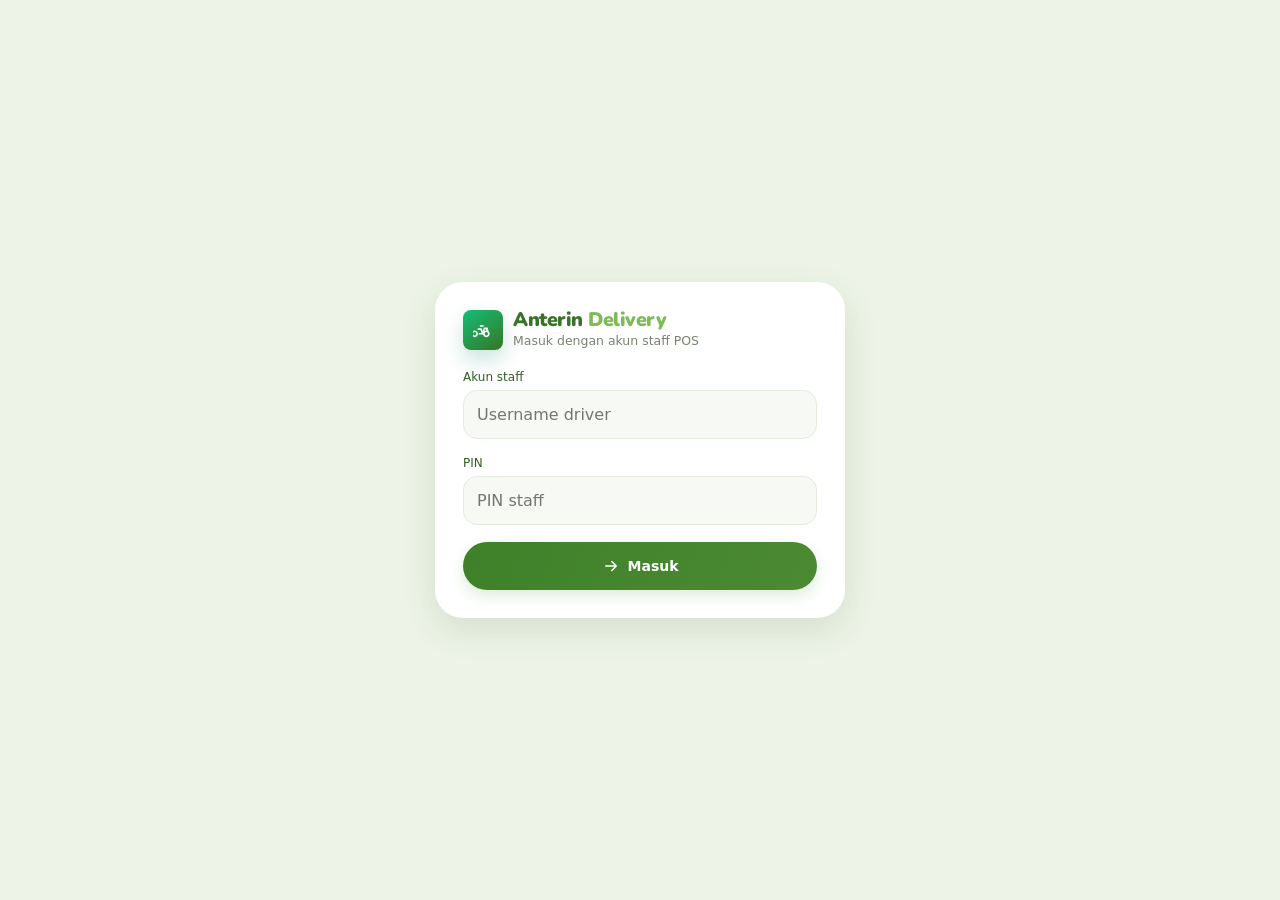
<file: deploy-ready/driver/index.html>
<!DOCTYPE html>
<html lang="id">
<head>
  <meta charset="utf-8" />
  <meta name="viewport" content="width=device-width, initial-scale=1.0, viewport-fit=cover" />
  <meta http-equiv="Cache-Control" content="no-store" />
  <title>Anterin Delivery</title>
  <link rel="stylesheet" href="Driver Order/driver-order.css?v=44-pizzain-sync1-pizzain-20261119" />
  <link rel="stylesheet" href="Driver Order/driver-refresh.css?v=[base64]" />
  <style>#app:empty::before{content:"Memuat Anterin Delivery...";display:grid;min-height:100vh;place-items:center;font:700 15px system-ui;color:#17396d;background:#f4f8fb;}</style>
</head>
<body>
  <div id="app"></div>
  <script src="app.js?v=[base64]"></script>
  <script src="Driver Order/driver-notifications.js?v=1-cancel-notify1-native-settings1-driver-sync2-image-alert3-ready-notes1-no-incoming-toast1-pizzain-sync1-pizzain-20261119"></script>
  <script src="Driver Order/driver-order.js?v=[base64]"></script>
</body>
</html>
</file>
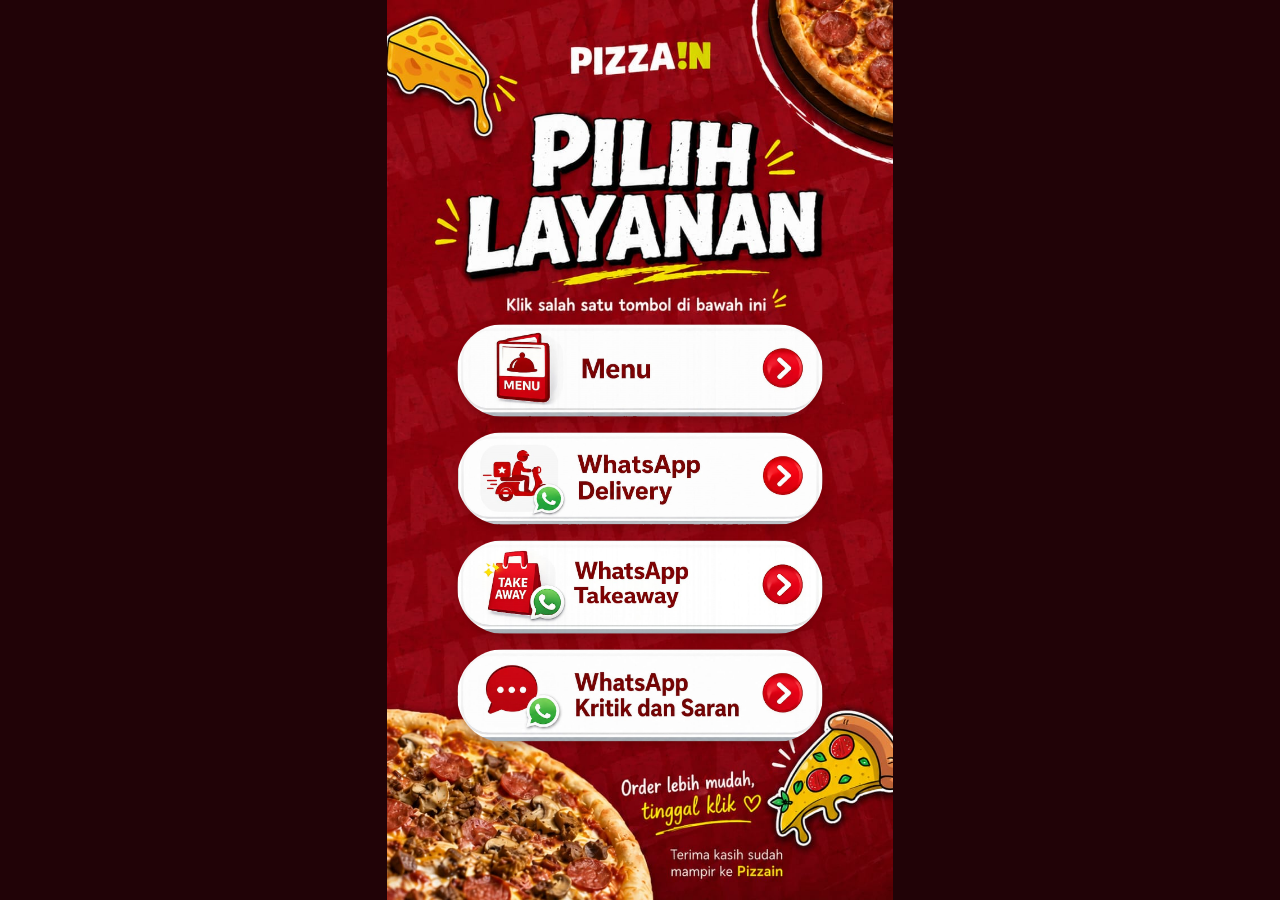
<file: deploy-ready/microsite/index.html>
<!doctype html>
<html lang="id">
  <head>
    <meta charset="utf-8" />
    <meta name="viewport" content="width=device-width, initial-scale=1" />
    <title>Pizza!n - Pilih Layanan</title>
    <meta
      name="description"
      content="Microsite Pizza!n untuk menu, WhatsApp delivery, takeaway, kritik, dan saran."
    />
    <link rel="preload" href="assets/background.jpeg" as="image" />
    <link rel="stylesheet" href="styles.css" />
  </head>
  <body>
    <main class="site-shell" aria-label="Pizza!n pilih layanan">
      <section class="poster" aria-label="Pilih salah satu layanan Pizza!n">
        <img class="poster-bg" src="assets/background.jpeg" alt="" />

        <nav class="service-list" aria-label="Daftar layanan">
          <a class="service-button" data-link-key="menu" href="#" aria-label="Buka menu Pizza!n">
            <img src="assets/button-menu.png" alt="" />
            <span>Menu</span>
          </a>

          <a
            class="service-button"
            data-link-key="delivery"
            href="#"
            aria-label="Pesan lewat WhatsApp Delivery"
          >
            <img src="assets/button-delivery.png" alt="" />
            <span>WhatsApp Delivery</span>
          </a>

          <a
            class="service-button"
            data-link-key="takeaway"
            href="#"
            aria-label="Pesan lewat WhatsApp Takeaway"
          >
            <img src="assets/button-takeaway.png" alt="" />
            <span>WhatsApp Takeaway</span>
          </a>

          <a
            class="service-button"
            data-link-key="feedback"
            href="#"
            aria-label="Kirim kritik dan saran lewat WhatsApp"
          >
            <img src="assets/button-feedback.png" alt="" />
            <span>WhatsApp Kritik dan Saran</span>
          </a>
        </nav>
      </section>
    </main>

    <script src="script.js"></script>
  </body>
</html>
</file>
<file: deploy-ready/driver/Driver Order/driver-order.css>
/* mobile-first operational UI */
:root {
  --driver-blue: #2f5592;
  --driver-blue-dark: #17396d;
  --driver-teal: #0f766e;
  --driver-green: #16b56f;
  --driver-orange: #ffb020;
  --driver-ink: #1f2a44;
  --driver-muted: #8a96aa;
  --driver-line: rgba(31, 42, 68, 0.09);
  --driver-bg: #f8fbf9;
  --driver-card: #ffffff;
  --driver-soft: #effaf5;
  --driver-shadow: 0 18px 42px rgba(31, 42, 68, 0.1);
  --driver-shadow-soft: 0 12px 26px rgba(31, 42, 68, 0.07);
  color: var(--driver-ink);
  font-family: Inter, "Plus Jakarta Sans", ui-sans-serif, system-ui, -apple-system, BlinkMacSystemFont, "Segoe UI", sans-serif;
}

* {
  box-sizing: border-box;
}

html {
  background: var(--driver-bg);
}

body {
  min-width: 320px;
  margin: 0;
  background:
    linear-gradient(180deg, #f1fbf7 0, rgba(248, 251, 249, 0) 236px),
    linear-gradient(90deg, rgba(47, 85, 146, 0.06), rgba(22, 181, 111, 0.08)),
    var(--driver-bg);
  color: var(--driver-ink);
}

button,
input,
textarea {
  font: inherit;
}

button,
a {
  -webkit-tap-highlight-color: transparent;
}

button:disabled {
  cursor: wait;
  opacity: 0.74;
}

svg {
  display: block;
  width: 20px;
  height: 20px;
  fill: none;
  stroke: currentColor;
  stroke-width: 2;
  stroke-linecap: round;
  stroke-linejoin: round;
}

.driver-shell {
  width: min(100%, 680px);
  min-height: 100vh;
  margin: 0 auto;
  padding: 14px 14px calc(92px + env(safe-area-inset-bottom));
}

.driver-shell.login {
  display: grid;
  place-items: center;
  padding: 18px 14px;
}

.driver-login-panel {
  display: grid;
  gap: 20px;
  width: min(100%, 410px);
  padding: 22px;
  border: 1px solid rgba(255, 255, 255, 0.72);
  border-radius: 8px;
  background: rgba(255, 255, 255, 0.96);
  box-shadow: var(--driver-shadow);
}

.driver-brand,
.driver-topbar,
.driver-card-main,
.driver-card-meta,
.driver-action-row,
.driver-back,
.driver-completed {
  display: flex;
  align-items: center;
}

.driver-brand {
  gap: 10px;
  min-width: 0;
}

.driver-brand.compact {
  flex: 1;
  display: flex;
  align-items: center;
  gap: 9px;
}

.driver-brand-mark,
.driver-order-icon {
  display: grid;
  flex: 0 0 auto;
  place-items: center;
  width: 40px;
  height: 40px;
  border-radius: 8px;
  background: linear-gradient(145deg, #13bf76, var(--driver-teal));
  color: #fff;
  box-shadow: 0 10px 20px rgba(15, 118, 110, 0.2);
}

.driver-app-logo {
  display: grid;
  flex: 0 0 auto;
  place-items: center;
  width: 33px;
  height: 33px;
  border-radius: 8px;
  background: #ffffff;
  box-shadow: 0 9px 18px rgba(31, 42, 68, 0.08);
}

.driver-app-logo svg {
  width: 29px;
  height: 29px;
  overflow: visible;
}

.driver-app-logo .logo-speed {
  fill: none;
  stroke: #f36f21;
  stroke-linecap: round;
  stroke-width: 4.2;
}

.driver-app-logo .speed-2 {
  stroke-width: 4.8;
}

.driver-app-logo .logo-box-left,
.driver-app-logo .logo-box-right {
  fill: url("#anterinBox");
}

.driver-app-logo .logo-box-top {
  fill: #ffffff;
}

.driver-app-logo .logo-box-edge {
  fill: none;
  stroke: #ff8a18;
  stroke-linejoin: round;
  stroke-width: 4;
}

.driver-brand strong,
.driver-card-copy strong {
  display: block;
  color: var(--driver-ink);
  font-size: 0.98rem;
  line-height: 1.2;
}

.driver-brand strong {
  width: fit-content;
  max-width: 100%;
  color: #087a5d;
  font-family: "Trebuchet MS", "Arial Rounded MT Bold", "Segoe UI", system-ui, sans-serif;
  font-size: clamp(1.08rem, 4.4vw, 1.28rem);
  font-weight: 1000;
  line-height: 1.02;
  letter-spacing: 0;
  text-shadow: 0 0 0 currentColor;
}

.driver-brand-title {
  display: inline-flex;
  align-items: baseline;
  gap: 4px;
}

.brand-anterin {
  color: #087a5d;
  font-weight: 1100;
  -webkit-text-fill-color: #087a5d;
  text-shadow: 0 0.7px 0 #065f49;
}

.brand-delivery {
  color: #35c98f;
  font-weight: 1100;
  -webkit-text-fill-color: #35c98f;
  -webkit-text-stroke: 1.05px #9ff1cf;
  paint-order: stroke fill;
  text-shadow: 0 1px 0 rgba(255, 255, 255, 0.62);
}

.driver-brand small,
.driver-card-copy small,
.driver-muted {
  color: var(--driver-muted);
  font-size: 0.78rem;
  line-height: 1.35;
}

.driver-login-form {
  display: grid;
  gap: 12px;
}

.driver-login-form label {
  display: grid;
  gap: 6px;
}

.driver-login-form label span {
  color: var(--driver-blue-dark);
  font-size: 0.78rem;
  font-weight: 850;
}

.driver-login-form input {
  width: 100%;
  min-height: 46px;
  padding: 10px 13px;
  border: 1px solid rgba(31, 42, 68, 0.11);
  border-radius: 8px;
  background: #f9fbfb;
  color: var(--driver-ink);
  outline: none;
  transition: border-color 0.15s ease, box-shadow 0.15s ease, background 0.15s ease;
}

.driver-login-form input:focus {
  border-color: rgba(22, 181, 111, 0.55);
  background: #ffffff;
  box-shadow: 0 0 0 4px rgba(22, 181, 111, 0.11);
}

.driver-primary,
.driver-secondary,
.driver-sticky-action,
.driver-card-action,
.driver-icon-btn,
.driver-back,
.driver-menu-list button,
.driver-drawer-backdrop,
.driver-card-main {
  border: 0;
  cursor: pointer;
}

.driver-primary,
.driver-sticky-action {
  display: inline-flex;
  align-items: center;
  justify-content: center;
  gap: 8px;
  min-height: 46px;
  padding: 11px 14px;
  border-radius: 8px;
  background: linear-gradient(135deg, #15b86f, var(--driver-teal));
  color: #fff;
  font-weight: 880;
  text-decoration: none;
  box-shadow: 0 14px 28px rgba(15, 118, 110, 0.2);
  transition: transform 0.12s ease, box-shadow 0.12s ease;
}

.driver-primary:active,
.driver-sticky-action:active,
.driver-icon-btn:active,
.driver-secondary:active {
  transform: translateY(1px);
}

.driver-primary.compact-btn {
  width: 100%;
  min-height: 40px;
  padding: 9px 12px;
  font-size: 0.86rem;
}

.driver-topbar {
  position: sticky;
  top: 0;
  z-index: 5;
  gap: 10px;
  justify-content: space-between;
  margin: -14px -14px 14px;
  padding: calc(11px + env(safe-area-inset-top)) 14px 11px;
  border-bottom: 0;
  background: rgba(255, 255, 255, 0.94);
  backdrop-filter: blur(18px);
}

.driver-icon-btn {
  display: grid;
  place-items: center;
  width: 40px;
  height: 40px;
  border-radius: 8px;
  background: rgba(255, 255, 255, 0.94);
  color: var(--driver-blue-dark);
  box-shadow: 0 9px 18px rgba(31, 42, 68, 0.07);
}

.driver-icon-btn svg {
  transform-origin: 50% 50%;
}

.driver-icon-btn:active svg,
.driver-icon-btn.is-refreshing svg {
  animation: driver-refresh-spin 0.68s linear infinite;
}

@keyframes driver-refresh-spin {
  from {
    transform: rotate(0deg);
  }

  to {
    transform: rotate(360deg);
  }
}

.driver-content {
  display: grid;
  gap: 12px;
}

.driver-list {
  display: grid;
  gap: 10px;
}

.driver-section-head {
  display: flex;
  align-items: center;
  justify-content: space-between;
  gap: 12px;
  padding: 13px 2px 7px;
  border: 0;
  border-radius: 8px;
  background: transparent;
  box-shadow: none;
}

.driver-section-head h1 {
  margin: 0;
  color: var(--driver-ink);
  font-size: 1.28rem;
  line-height: 1.2;
}

.driver-section-head p {
  margin: 4px 0 0;
  color: var(--driver-muted);
  font-size: 0.8rem;
  line-height: 1.35;
}

.driver-section-head > span {
  display: grid;
  flex: 0 0 auto;
  place-items: center;
  min-width: 30px;
  height: 30px;
  padding: 0 9px;
  border-radius: 999px;
  background: #e8f9f1;
  color: #0b7d4c;
  font-size: 0.82rem;
  font-weight: 900;
}

.driver-shift-card {
  position: relative;
  display: grid;
  gap: 13px;
  min-height: 168px;
  padding: 16px;
  overflow: hidden;
  border: 1px solid rgba(255, 255, 255, 0.44);
  border-radius: 8px;
  background: linear-gradient(135deg, #16b56f, var(--driver-teal));
  color: #fff;
  box-shadow: 0 16px 32px rgba(15, 118, 110, 0.22);
}

.driver-shift-card::after {
  position: absolute;
  right: -42px;
  bottom: -28px;
  width: 178px;
  height: 86px;
  background: rgba(255, 255, 255, 0.09);
  transform: rotate(-18deg);
  content: "";
}

.driver-shift-copy {
  position: relative;
  z-index: 1;
  display: grid;
  gap: 4px;
  max-width: 230px;
}

.driver-shift-copy span {
  width: fit-content;
  padding: 4px 9px;
  border-radius: 999px;
  background: rgba(255, 255, 255, 0.2);
  font-size: 0.7rem;
  font-weight: 880;
}

.driver-shift-copy strong {
  font-size: 1.32rem;
  line-height: 1.1;
}

.driver-shift-copy small {
  color: rgba(255, 255, 255, 0.82);
  font-size: 0.8rem;
  line-height: 1.38;
}

.driver-route-preview {
  position: absolute;
  top: 22px;
  right: 18px;
  width: 92px;
  height: 78px;
  color: #fff;
  opacity: 0.95;
}

.driver-route-preview b {
  position: absolute;
  top: 15px;
  right: 18px;
  width: 54px;
  height: 42px;
  border-right: 4px dashed rgba(255, 255, 255, 0.74);
  border-bottom: 4px dashed rgba(255, 255, 255, 0.74);
  border-radius: 0 0 26px 0;
  transform: rotate(-18deg);
}

.driver-route-preview i,
.driver-route-preview em {
  position: absolute;
  z-index: 1;
  display: block;
  width: 22px;
  height: 22px;
  border: 5px solid rgba(255, 255, 255, 0.38);
  border-radius: 999px;
  background: #ffcf4a;
}

.driver-route-preview i {
  right: 59px;
  bottom: 12px;
}

.driver-route-preview em {
  top: 5px;
  right: 10px;
  background: #ffffff;
}

.driver-shift-stats {
  position: relative;
  z-index: 1;
  display: grid;
  grid-template-columns: repeat(3, minmax(0, 1fr));
  gap: 8px;
  margin-top: auto;
}

.driver-shift-stats button {
  display: grid;
  gap: 1px;
  min-width: 0;
  min-height: 56px;
  padding: 8px 10px;
  border: 1px solid rgba(255, 255, 255, 0.12);
  border-radius: 8px;
  background: rgba(255, 255, 255, 0.16);
  color: #fff;
  cursor: pointer;
  text-align: center;
  backdrop-filter: blur(12px);
  transition: background 0.16s ease, border-color 0.16s ease, transform 0.12s ease;
}

.driver-shift-stats button.active {
  border-color: rgba(255, 255, 255, 0.86);
  background: rgba(255, 255, 255, 0.9);
  color: #08766c;
  box-shadow: 0 10px 18px rgba(3, 80, 73, 0.14), inset 0 0 0 1px rgba(8, 118, 108, 0.08);
}

.driver-shift-stats button:active {
  transform: translateY(1px);
}

.driver-shift-stats b {
  font-size: 1rem;
  line-height: 1.1;
}

.driver-shift-stats small {
  color: rgba(255, 255, 255, 0.78);
  font-size: 0.68rem;
  font-weight: 800;
}

.driver-shift-stats button.active small {
  color: #08766c;
}

.driver-bottom-nav {
  position: fixed;
  right: max(14px, calc((100vw - 680px) / 2 + 14px));
  bottom: calc(12px + env(safe-area-inset-bottom));
  left: max(14px, calc((100vw - 680px) / 2 + 14px));
  z-index: 20;
  display: grid;
  grid-template-columns: repeat(2, minmax(0, 1fr));
  gap: 8px;
  padding: 8px;
  border: 0;
  border-radius: 8px;
  background: #bff0d7;
  box-shadow: 0 18px 42px rgba(15, 118, 110, 0.12);
  backdrop-filter: blur(18px);
}

.driver-bottom-tab {
  display: inline-flex;
  align-items: center;
  justify-content: center;
  gap: 8px;
  min-height: 42px;
  border: 0;
  border-radius: 8px;
  background: rgba(255, 255, 255, 0.36);
  color: #4f617c;
  cursor: pointer;
  font-size: 0.82rem;
  font-weight: 880;
  transition: background 0.16s ease, color 0.16s ease, transform 0.12s ease;
}

.driver-bottom-tab.active {
  background: rgba(255, 255, 255, 0.86);
  color: #0b7d4c;
  box-shadow: inset 0 0 0 1px rgba(15, 118, 110, 0.08);
}

.driver-bottom-tab:active {
  transform: translateY(1px);
}

.driver-bottom-tab svg {
  width: 18px;
  height: 18px;
  stroke-width: 2.2;
}

.driver-order-card,
.driver-panel,
.driver-detail-head,
.driver-detail-hero,
.driver-summary-grid,
.driver-empty,
.driver-alert,
.driver-claim-panel {
  border: 1px solid rgba(31, 42, 68, 0.08);
  border-radius: 8px;
  background: var(--driver-card);
  box-shadow: var(--driver-shadow-soft);
}

.driver-order-card {
  position: relative;
  display: grid;
  gap: 8px;
  padding: 10px 11px;
  border-color: rgba(31, 42, 68, 0.07);
  box-shadow: 0 14px 30px rgba(31, 42, 68, 0.07);
}

.driver-card-top {
  position: absolute;
  top: 10px;
  right: 11px;
  z-index: 2;
  display: block;
  color: var(--driver-muted);
  font-size: 0.68rem;
  font-weight: 850;
}

.driver-card-order-time {
  display: block;
  max-width: 100%;
  color: #2f5592;
  font-size: 0.72rem;
  font-weight: 850;
  line-height: 1.2;
}

.driver-card-top-right {
  display: inline-grid;
  grid-template-columns: repeat(2, minmax(0, 1fr));
  gap: 5px;
  min-width: 148px;
  padding: 4px;
  border: 1px solid rgba(47, 85, 146, 0.1);
  border-radius: 12px;
  background: rgba(248, 251, 255, 0.92);
  text-align: right;
}

.driver-card-top-right span {
  display: grid;
  gap: 2px;
  padding: 5px 6px;
  border-radius: 9px;
  background: #ffffff;
  color: var(--driver-ink);
  line-height: 1.12;
}

.driver-card-top-right small {
  color: #8a96a8;
  font-size: 0.58rem;
  font-weight: 750;
  line-height: 1;
}

.driver-card-top-right em {
  color: var(--driver-ink);
  font-size: 0.74rem;
  font-style: normal;
  font-weight: 520;
  line-height: 1.05;
}

.driver-card-main {
  width: 100%;
  gap: 9px;
  min-height: 48px;
  margin-top: 0;
  padding: 0 162px 0 0;
  background: transparent;
  text-align: left;
}

.driver-order-icon {
  width: 32px;
  height: 32px;
  background: #eafaf2;
  color: #0f8f58;
  box-shadow: none;
}

.driver-order-card.earning {
  padding: 9px 10px;
  border-color: rgba(15, 118, 110, 0.1);
  background: linear-gradient(180deg, #ffffff 0%, #f8fcfb 100%);
  box-shadow: 0 10px 22px rgba(31, 42, 68, 0.06);
}

.driver-earning-main {
  display: grid;
  grid-template-columns: 34px minmax(0, 1fr) auto;
  align-items: center;
  gap: 10px;
  width: 100%;
  min-height: 46px;
  padding: 0;
  border: 0;
  background: transparent;
  color: inherit;
  cursor: pointer;
  text-align: left;
}

.driver-order-icon.earning-icon {
  width: 34px;
  height: 34px;
  border-radius: 8px;
  background: #e8f9f1;
}

.driver-earning-copy {
  display: grid;
  gap: 2px;
  min-width: 0;
}

.driver-earning-copy strong {
  color: var(--driver-ink);
  font-size: 0.92rem;
  font-weight: 790;
  line-height: 1.12;
}

.driver-earning-copy small {
  overflow: hidden;
  color: var(--driver-muted);
  font-size: 0.75rem;
  font-weight: 560;
  line-height: 1.25;
  text-overflow: ellipsis;
  white-space: nowrap;
}

.driver-earning-total {
  display: inline-flex;
  align-items: center;
  justify-content: center;
  min-width: 92px;
  min-height: 34px;
  padding: 7px 10px;
  border: 1px solid rgba(15, 118, 110, 0.11);
  border-radius: 8px;
  background: #f2fbf7;
  text-align: right;
}

.driver-earning-total b {
  color: #0b7d4c;
  font-size: 0.88rem;
  font-weight: 790;
  line-height: 1.1;
}

.driver-card-copy {
  flex: 1;
  min-width: 0;
}

.driver-card-total {
  flex: 0 0 auto;
  color: var(--driver-ink);
  font-size: 0.9rem;
  font-weight: 920;
}

.driver-card-chevron {
  position: absolute;
  top: 92px;
  right: 24px;
  z-index: 3;
  display: grid;
  flex: 0 0 auto;
  place-items: center;
  width: 42px;
  height: 42px;
  border-radius: 999px;
  border: 1px solid rgba(255, 255, 255, 0.78);
  background: linear-gradient(135deg, #14b882, #08766c);
  color: #fff;
  box-shadow: 0 12px 22px rgba(8, 118, 108, 0.22);
  transform: rotate(180deg);
}

.driver-card-chevron svg {
  width: 20px;
  height: 20px;
  stroke-width: 2.7;
}

.driver-route-lines {
  display: grid;
  gap: 6px;
  margin-top: 1px;
  padding: 8px 68px 8px 10px;
  border-radius: 8px;
  background: #fafcfb;
}

.driver-route-lines span {
  position: relative;
  display: grid;
  grid-template-columns: 18px 78px minmax(0, 1fr);
  align-items: center;
  gap: 6px;
  min-width: 0;
}

.driver-route-lines span + span::before {
  position: absolute;
  top: -9px;
  bottom: 15px;
  left: 5px;
  width: 1px;
  background: #d6e4df;
  content: "";
}

.driver-route-lines i {
  position: relative;
  z-index: 1;
  display: block;
  width: 11px;
  height: 11px;
  border: 2px solid #fff;
  border-radius: 999px;
  box-shadow: 0 0 0 1px rgba(31, 42, 68, 0.08);
}

.pickup-dot {
  background: var(--driver-orange);
}

.drop-dot {
  background: #17b877;
}

.status-dot {
  background: var(--driver-blue);
}

.driver-route-lines b {
  color: #a0a9b8;
  font-size: 0.66rem;
  font-weight: 850;
}

.driver-route-lines strong {
  min-width: 0;
  overflow: hidden;
  color: var(--driver-ink);
  font-size: 0.77rem;
  font-weight: 850;
  text-overflow: ellipsis;
  white-space: nowrap;
}

.driver-card-timeline {
  padding: 9px 10px 10px;
  border: 1px solid #e0ebe6;
  border-radius: 8px;
  background: #f6fbf8;
}

.driver-card-timeline header {
  display: flex;
  align-items: center;
  justify-content: space-between;
  gap: 8px;
  margin-bottom: 6px;
  color: var(--driver-blue-dark);
  font-size: 0.74rem;
}

.driver-card-timeline header span {
  color: #55677d;
  font-size: 0.65rem;
  font-weight: 700;
}

.driver-card-timeline.driver-panel header {
  margin-bottom: 0;
}

.driver-card-timeline ol {
  display: grid;
  margin: 0;
  padding: 0;
  list-style: none;
}

.driver-card-timeline li {
  position: relative;
  display: grid;
  grid-template-columns: minmax(0, 1fr) auto;
  align-items: baseline;
  gap: 6px;
  min-height: 23px;
  padding: 3px 0 3px 16px;
  color: #526479;
  font-size: 0.71rem;
  font-weight: 400;
  line-height: 1.35;
}

.driver-card-timeline li::before,
.driver-card-timeline li:not(:last-child)::after {
  position: absolute;
  left: 3px;
  top: 9px;
  content: "";
}

.driver-card-timeline li::before {
  z-index: 1;
  left: 0;
  width: 7px;
  height: 7px;
  border: 1px solid #8ca5a0;
  border-radius: 50%;
  background: #f6fbf8;
}

.driver-card-timeline li:not(:last-child)::after {
  bottom: -9px;
  width: 1px;
  background: #c9dfd4;
}

.driver-card-timeline li.is-reached {
  color: var(--driver-ink);
}

.driver-card-timeline [data-stage="placed"] { --driver-timeline-color: #3671ad; }
.driver-card-timeline [data-stage="accepted"] { --driver-timeline-color: #7652a6; }
.driver-card-timeline [data-stage="ready"] { --driver-timeline-color: #b46716; }
.driver-card-timeline [data-stage="delivering"] { --driver-timeline-color: #157c83; }
.driver-card-timeline [data-stage="completed"] { --driver-timeline-color: #418126; }

.driver-card-timeline li.is-reached::before {
  border-color: var(--driver-timeline-color);
  background: var(--driver-timeline-color);
}

.driver-card-timeline time,
.driver-timeline-missing {
  text-align: right;
  font-variant-numeric: tabular-nums;
}

.driver-card-timeline time { color: var(--driver-blue-dark); }
.driver-timeline-missing { color: #61728a; }

.driver-card-actions {
  display: grid;
  grid-template-columns: repeat(2, minmax(0, 1fr));
  gap: 8px;
}

.driver-card-actions:has(.driver-card-action:only-child) {
  grid-template-columns: 1fr;
}

.driver-card-action {
  display: inline-flex;
  align-items: center;
  justify-content: center;
  gap: 8px;
  min-height: 36px;
  width: 100%;
  padding: 7px 12px;
  border: 1px solid rgba(15, 118, 110, 0.16);
  border-radius: 8px;
  background: #effbf7;
  color: var(--driver-teal);
  font-size: 0.75rem;
  font-weight: 850;
  line-height: 1;
  text-align: center;
  white-space: nowrap;
}

.driver-card-action.done {
  border-color: rgba(23, 184, 119, 0.2);
  background: linear-gradient(135deg, #16bf78, #0f8f78);
  color: #fff;
  box-shadow: 0 10px 18px rgba(15, 143, 120, 0.16);
}

.driver-card-action.waiting-payment,
.driver-sticky-action:disabled {
  cursor: not-allowed;
  opacity: 1;
  border-color: #e0e7ff;
  background: #f1f5ff;
  color: #2f5592;
  box-shadow: none;
}

.driver-card-action svg {
  flex: 0 0 auto;
  width: 15px;
  height: 15px;
  stroke-width: 2.4;
}

.driver-card-action span {
  flex: 0 1 auto;
  min-width: 0;
}

.driver-card-meta {
  flex-wrap: wrap;
  gap: 6px;
  color: var(--driver-muted);
  font-size: 0.74rem;
  font-weight: 780;
}

.driver-card-meta span:not(.driver-pill) {
  display: inline-flex;
  align-items: center;
  gap: 4px;
  min-height: 24px;
  padding: 3px 7px;
  border-radius: 999px;
  background: #f5f8f7;
  color: #58677d;
}

.driver-card-meta svg {
  width: 15px;
  height: 15px;
}

.driver-pill {
  display: inline-flex;
  align-items: center;
  min-height: 23px;
  padding: 4px 9px;
  border-radius: 999px;
  color: #fff;
  font-size: 0.72rem;
  font-weight: 860;
}

.driver-pill.open {
  background: #fff3cf;
  color: #9a5b00;
}

.driver-pill.active {
  background: #e8f1ff;
  color: var(--driver-blue-dark);
}

.driver-pill.road {
  background: #e6f8f5;
  color: var(--driver-teal);
}

.driver-pill.done {
  background: #e5f9ef;
  color: #0b7d4c;
}

.driver-alert {
  padding: 10px 12px;
  border-color: #fed7aa;
  background: #fff8ef;
  color: #9a3412;
  font-size: 0.84rem;
  font-weight: 780;
}

.driver-empty {
  display: grid;
  place-items: center;
  gap: 6px;
  min-height: 196px;
  padding: 26px 22px;
  text-align: center;
}

.driver-empty > span {
  display: grid;
  place-items: center;
  width: 50px;
  height: 50px;
  border-radius: 8px;
  background: #eafaf2;
  color: #0f8f58;
}

.driver-empty strong {
  color: var(--driver-ink);
  font-size: 0.95rem;
}

.driver-empty p {
  max-width: 260px;
  margin: 0;
  color: var(--driver-muted);
  font-size: 0.84rem;
  line-height: 1.4;
}

.driver-back {
  gap: 5px;
  width: fit-content;
  min-height: 34px;
  padding: 6px 10px;
  border-radius: 8px;
  background: #ffffff;
  color: var(--driver-blue-dark);
  font-size: 0.84rem;
  font-weight: 840;
  box-shadow: 0 9px 18px rgba(31, 42, 68, 0.07);
}

.driver-detail-head {
  justify-content: space-between;
  gap: 10px;
  padding: 14px;
  border-color: rgba(31, 42, 68, 0.07);
}

.driver-detail-hero {
  position: relative;
  display: flex;
  align-items: flex-start;
  justify-content: space-between;
  gap: 10px;
  min-height: 88px;
  padding: 12px 14px;
  overflow: hidden;
  border-color: rgba(255, 255, 255, 0.36);
  background:
    linear-gradient(135deg, rgba(255, 255, 255, 0.22), rgba(255, 255, 255, 0)),
    linear-gradient(135deg, #13bd73 0%, #0f8f78 100%);
  color: #fff;
  box-shadow: 0 20px 38px rgba(15, 118, 110, 0.2);
}

.driver-detail-hero::after {
  position: absolute;
  right: -42px;
  bottom: -42px;
  width: 176px;
  height: 88px;
  background: rgba(255, 255, 255, 0.12);
  content: "";
  transform: rotate(-18deg);
}

.driver-detail-hero > * {
  position: relative;
  z-index: 1;
}

.driver-detail-hero small {
  display: block;
  color: rgba(255, 255, 255, 0.76);
  font-size: 0.72rem;
  font-weight: 850;
}

.driver-detail-hero h1 {
  margin: 2px 0 0;
  color: #fff;
  font-size: 1.24rem;
  line-height: 1.1;
}

.driver-detail-hero p {
  max-width: 250px;
  margin: 5px 0 0;
  color: rgba(255, 255, 255, 0.82);
  font-size: 0.76rem;
  font-weight: 750;
  line-height: 1.25;
}

.driver-detail-hero .driver-pill {
  background: rgba(255, 255, 255, 0.18);
  color: #fff;
}

.driver-detail-head small {
  color: var(--driver-muted);
  font-size: 0.76rem;
  font-weight: 820;
}

.driver-detail-head h1 {
  margin: 1px 0 0;
  color: var(--driver-ink);
  font-size: 1.12rem;
  line-height: 1.2;
}

.driver-summary-grid {
  display: grid;
  gap: 0;
  padding: 8px 10px;
  border-color: rgba(31, 42, 68, 0.07);
  overflow: hidden;
}

.driver-summary-grid span {
  display: flex;
  align-items: center;
  justify-content: space-between;
  gap: 14px;
  min-width: 0;
  min-height: 32px;
  padding: 7px 0;
  border-bottom: 1px solid rgba(31, 42, 68, 0.07);
}

.driver-summary-grid span:last-child {
  border-bottom: 0;
}

.driver-summary-grid b {
  color: var(--driver-muted);
  font-size: 0.72rem;
  font-weight: 720;
}

.driver-summary-grid strong {
  min-width: 0;
  overflow-wrap: anywhere;
  color: var(--driver-ink);
  font-size: 0.84rem;
  font-weight: 720;
  text-align: right;
}

.driver-panel {
  display: grid;
  gap: 10px;
  padding: 14px;
  border-color: rgba(31, 42, 68, 0.07);
}

.driver-items-panel {
  gap: 6px;
  padding: 10px 12px;
}

.driver-panel h2 {
  margin: 0;
  color: var(--driver-ink);
  font-size: 0.94rem;
}

.driver-items-panel h2 {
  font-size: 0.86rem;
  font-weight: 760;
}

.driver-items {
  display: grid;
  gap: 0;
  overflow: hidden;
  border: 1px solid rgba(31, 42, 68, 0.07);
  border-radius: 8px;
}

.driver-items-panel .driver-items {
  border: 0;
  border-top: 1px solid rgba(31, 42, 68, 0.07);
  border-radius: 0;
}

.driver-item-row {
  display: flex;
  align-items: center;
  justify-content: space-between;
  gap: 10px;
  padding: 10px 11px;
  border-bottom: 1px solid rgba(31, 42, 68, 0.07);
}

.driver-items-panel .driver-item-row {
  min-height: 34px;
  padding: 7px 0;
}

.driver-item-row:last-child {
  border-bottom: 0;
}

.driver-item-row span {
  display: grid;
  gap: 2px;
  min-width: 0;
}

.driver-item-row strong {
  color: var(--driver-ink);
  font-size: 0.88rem;
}

.driver-items-panel .driver-item-row strong {
  font-size: 0.84rem;
  font-weight: 720;
}

.driver-item-row small {
  color: var(--driver-muted);
  font-size: 0.74rem;
  line-height: 1.3;
}

.driver-item-row b {
  flex: 0 0 auto;
  color: var(--driver-blue-dark);
}

.driver-items-panel .driver-item-row b {
  font-size: 0.84rem;
  font-weight: 720;
}

.driver-address {
  display: grid;
  gap: 8px;
  padding: 11px;
  border-radius: 8px;
  background: #f8fbfa;
}

.driver-address.modern {
  gap: 11px;
  padding: 12px;
  background: linear-gradient(180deg, #f9fcfb, #f4faf7);
}

.driver-address-route {
  display: grid;
  gap: 9px;
  padding: 11px;
  border: 1px solid rgba(31, 42, 68, 0.07);
  border-radius: 8px;
  background: #fff;
}

.driver-address-route span {
  position: relative;
  display: grid;
  grid-template-columns: 18px 56px minmax(0, 1fr);
  align-items: center;
  gap: 7px;
}

.driver-address-route span + span::before {
  position: absolute;
  top: -14px;
  bottom: 16px;
  left: 5px;
  width: 1px;
  background: #d6e4df;
  content: "";
}

.driver-address-route i {
  position: relative;
  z-index: 1;
  display: block;
  width: 11px;
  height: 11px;
  border: 2px solid #fff;
  border-radius: 999px;
  box-shadow: 0 0 0 1px rgba(31, 42, 68, 0.08);
}

.driver-address-route b,
.driver-address-notes b {
  color: #8a96aa;
  font-size: 0.68rem;
  font-weight: 880;
}

.driver-address-route strong {
  min-width: 0;
  overflow: hidden;
  color: var(--driver-ink);
  font-size: 0.86rem;
  text-overflow: ellipsis;
  white-space: nowrap;
}

.driver-address-notes {
  display: grid;
  gap: 8px;
}

.driver-address-notes span {
  display: grid;
  gap: 4px;
  padding: 10px 11px;
  border: 1px solid rgba(31, 42, 68, 0.07);
  border-radius: 8px;
  background: #fff;
}

.driver-address-notes strong {
  color: var(--driver-ink);
  font-size: 0.84rem;
  font-weight: 520;
  line-height: 1.35;
  overflow-wrap: anywhere;
}

.driver-address p {
  margin: 0;
  color: var(--driver-ink);
  font-weight: 820;
  line-height: 1.35;
}

.driver-address > span {
  display: grid;
  gap: 2px;
  color: var(--driver-muted);
  font-size: 0.82rem;
  line-height: 1.35;
}

.driver-address > span > b {
  color: var(--driver-blue-dark);
  font-size: 0.72rem;
}

.driver-action-row {
  gap: 8px;
}

.driver-secondary {
  display: inline-flex;
  flex: 1;
  align-items: center;
  justify-content: center;
  gap: 7px;
  min-height: 42px;
  padding: 9px 10px;
  border: 1px solid rgba(15, 118, 110, 0.13);
  border-radius: 8px;
  background: #effaf5;
  color: var(--driver-teal);
  font-size: 0.84rem;
  font-weight: 840;
  text-decoration: none;
}

.driver-secondary.disabled {
  pointer-events: none;
  opacity: 0.52;
}

.driver-secondary.danger {
  border-color: rgba(220, 38, 38, 0.16);
  background: #fff1f2;
  color: #b42318;
}

.driver-sticky-action {
  position: sticky;
  bottom: calc(12px + env(safe-area-inset-bottom));
  z-index: 4;
  width: 100%;
  min-height: 50px;
}

.driver-sticky-action.done {
  background: linear-gradient(135deg, var(--driver-green), var(--driver-teal));
}

.driver-completed {
  justify-content: center;
  gap: 8px;
  min-height: 46px;
  border: 1px solid #d5eadf;
  border-radius: 8px;
  background: #f4fbf7;
  color: #14532d;
  font-weight: 850;
}

.driver-drawer {
  position: fixed;
  inset: 0;
  z-index: 30;
  pointer-events: none;
}

.driver-drawer.open {
  pointer-events: auto;
}

.driver-drawer-backdrop {
  position: absolute;
  inset: 0;
  width: 100%;
  background: rgba(15, 23, 42, 0);
  transition: background 0.18s ease;
}

.driver-drawer.open .driver-drawer-backdrop {
  background: rgba(31, 42, 68, 0.26);
}

.driver-menu-panel {
  position: absolute;
  top: 0;
  bottom: 0;
  left: 0;
  display: grid;
  grid-template-rows: auto 1fr auto;
  gap: 10px;
  width: min(60vw, 226px);
  padding: calc(12px + env(safe-area-inset-top)) 10px calc(12px + env(safe-area-inset-bottom));
  border-right: 1px solid rgba(31, 42, 68, 0.08);
  background: rgba(255, 255, 255, 0.98);
  box-shadow: 14px 0 30px rgba(31, 42, 68, 0.13);
  transform: translateX(-105%);
  transition: transform 0.2s ease;
}

.driver-drawer.open .driver-menu-panel {
  transform: translateX(0);
}

.driver-menu-head {
  display: flex;
  align-items: center;
  gap: 7px;
  min-width: 0;
  padding-bottom: 8px;
  border-bottom: 1px solid rgba(203, 213, 225, 0.68);
}

.driver-menu-head strong {
  display: block;
  color: var(--driver-ink);
  font-size: 0.88rem;
}

.driver-menu-head small {
  color: var(--driver-muted);
  font-size: 0.72rem;
}

.driver-menu-list {
  display: grid;
  align-content: start;
  gap: 5px;
}

.driver-menu-list button {
  display: grid;
  grid-template-columns: 19px minmax(0, 1fr) auto;
  align-items: center;
  gap: 7px;
  min-height: 34px;
  padding: 6px 8px;
  border-radius: 8px;
  background: transparent;
  color: #475467;
  text-align: left;
  font-size: 0.8rem;
  font-weight: 840;
}

.driver-menu-list svg {
  width: 16px;
  height: 16px;
}

.driver-menu-list button.active {
  background: #e8f9f1;
  color: #0b7d4c;
}

.driver-menu-list b {
  display: grid;
  place-items: center;
  min-width: 19px;
  min-height: 19px;
  padding: 0 5px;
  border-radius: 999px;
  background: #ffffff;
  color: #0b7d4c;
  font-size: 0.66rem;
}

.menu-head-toggle {
  width: 34px;
  height: 34px;
}

.driver-menu-actions {
  display: grid;
  gap: 8px;
}

.driver-menu-actions .driver-secondary {
  flex: 0 0 auto;
}

.driver-earnings-hero {
  display: grid;
  gap: 6px;
  padding: 18px;
  border: 1px solid rgba(255, 255, 255, 0.26);
  border-radius: 8px;
  background: linear-gradient(135deg, #16b56f, var(--driver-teal));
  color: #fff;
  box-shadow: 0 16px 32px rgba(15, 118, 110, 0.22);
}

.driver-earnings-hero small,
.driver-earnings-hero span {
  color: rgba(255, 255, 255, 0.86);
  font-size: 0.82rem;
  font-weight: 760;
}

.driver-earnings-hero strong {
  font-size: 1.95rem;
  line-height: 1.1;
}

.driver-wallet-tabs {
  display: grid;
  grid-template-columns: 1fr 1fr;
  gap: 6px;
  padding: 5px;
  border-radius: 8px;
  background: rgba(191, 240, 215, 0.72);
}

.driver-wallet-tabs button {
  min-height: 38px;
  border: 0;
  border-radius: 8px;
  background: transparent;
  color: #526078;
  cursor: pointer;
  font-size: 0.84rem;
  font-weight: 860;
}

.driver-wallet-tabs button.active {
  background: #ffffff;
  color: #057a4c;
  box-shadow: 0 8px 18px rgba(15, 118, 110, 0.1);
}

.driver-wallet-filter {
  display: grid;
  grid-template-columns: 1fr 1fr;
  gap: 8px;
  padding: 10px;
  border: 1px solid rgba(15, 118, 110, 0.1);
  border-radius: 8px;
  background: rgba(255, 255, 255, 0.78);
  box-shadow: 0 10px 24px rgba(31, 42, 68, 0.06);
}

.driver-wallet-filter label,
.driver-wallet-filter div {
  display: grid;
  gap: 5px;
  min-width: 0;
}

.driver-wallet-filter span,
.driver-wallet-filter small {
  color: var(--driver-muted);
  font-size: 0.68rem;
  font-weight: 780;
  line-height: 1.1;
}

.driver-wallet-filter strong {
  color: var(--driver-ink);
  font-size: 0.78rem;
  font-weight: 780;
  line-height: 1.1;
  white-space: nowrap;
}

.driver-wallet-filter input {
  width: 100%;
  min-height: 38px;
  padding: 7px 10px;
  border: 1px solid rgba(31, 42, 68, 0.1);
  border-radius: 8px;
  background: #f8fbfb;
  color: var(--driver-ink);
  font: inherit;
  font-size: 0.84rem;
  font-weight: 760;
  outline: none;
}

.driver-wallet-filter input:focus {
  border-color: rgba(22, 181, 111, 0.45);
  background: #fff;
  box-shadow: 0 0 0 4px rgba(22, 181, 111, 0.1);
}

.driver-earning-history {
  display: grid;
  gap: 10px;
}

.driver-wallet-section-title {
  display: grid;
  gap: 3px;
  padding: 2px 2px 0;
}

.driver-wallet-section-title strong {
  color: var(--driver-ink);
  font-size: 0.86rem;
  font-weight: 720;
  line-height: 1.15;
}

.driver-wallet-section-title small {
  color: var(--driver-muted);
  font-size: 0.72rem;
  font-weight: 560;
  line-height: 1.35;
}

.driver-wallet-bars {
  display: grid;
  gap: 8px;
}

.driver-wallet-bar {
  display: grid;
  grid-template-columns: 34px minmax(0, 1fr) auto;
  align-items: center;
  gap: 10px;
  padding: 9px 10px;
  border: 1px solid rgba(15, 118, 110, 0.09);
  border-radius: 8px;
  background: rgba(255, 255, 255, 0.84);
  box-shadow: 0 8px 18px rgba(31, 42, 68, 0.05);
}

.driver-wallet-bar > span {
  display: grid;
  place-items: center;
  width: 34px;
  height: 34px;
  border-radius: 8px;
  background: #e8f9f1;
  color: #0f8f58;
}

.driver-wallet-bar div {
  display: grid;
  gap: 2px;
  min-width: 0;
}

.driver-wallet-bar strong {
  overflow: hidden;
  color: var(--driver-ink);
  font-size: 0.84rem;
  font-weight: 760;
  line-height: 1.12;
  text-overflow: ellipsis;
  white-space: nowrap;
}

.driver-wallet-bar small {
  overflow: hidden;
  color: var(--driver-muted);
  font-size: 0.72rem;
  font-weight: 540;
  line-height: 1.2;
  text-overflow: ellipsis;
  white-space: nowrap;
}

.driver-wallet-bar b {
  color: #0b7d4c;
  font-size: 0.86rem;
  font-weight: 840;
  white-space: nowrap;
}

.driver-claim-panel {
  display: grid;
  grid-template-columns: 42px 1fr;
  align-items: center;
  gap: 10px;
  padding: 12px;
}

.driver-claim-panel.claim-modern {
  grid-template-columns: 42px minmax(0, 1fr);
  align-items: start;
  gap: 10px;
  padding: 13px;
}

.driver-claim-panel.claimed {
  border-color: rgba(22, 181, 111, 0.14);
  background: linear-gradient(180deg, #ffffff 0%, #f0fbf6 100%);
}

.driver-claim-panel > span {
  display: grid;
  place-items: center;
  width: 42px;
  height: 42px;
  border-radius: 8px;
  background: #eafaf2;
  color: #0f8f58;
}

.driver-claim-panel strong {
  display: block;
  color: var(--driver-ink);
  font-size: 0.92rem;
}

.driver-claim-panel small {
  display: block;
  margin-top: 3px;
  color: var(--driver-muted);
  font-size: 0.78rem;
  line-height: 1.35;
}

.driver-claim-copy {
  display: grid;
  gap: 3px;
  min-width: 0;
}

.driver-claim-form {
  grid-column: 1 / -1;
  display: grid;
  grid-template-columns: minmax(0, 1fr) auto;
  gap: 8px;
  padding-top: 2px;
}

.driver-claim-field {
  display: grid;
  gap: 5px;
  min-width: 0;
}

.driver-claim-field span {
  color: var(--driver-muted);
  font-size: 0.68rem;
  font-weight: 850;
}

.driver-claim-code {
  width: 100%;
  min-height: 42px;
  padding: 8px 13px;
  border: 1px solid rgba(31, 42, 68, 0.1);
  border-radius: 8px;
  background: #f8fbfb;
  color: var(--driver-ink);
  font-size: 1.22rem;
  font-weight: 900;
  letter-spacing: 0.22em;
  font-variant-numeric: tabular-nums;
  outline: none;
}

.driver-claim-code::placeholder {
  color: #6f7d96;
  font-size: 1.22rem;
  letter-spacing: 0.22em;
  opacity: 0.9;
}

.driver-claim-code:focus {
  border-color: rgba(22, 181, 111, 0.48);
  background: #ffffff;
  box-shadow: 0 0 0 4px rgba(22, 181, 111, 0.1);
}

.driver-claim-submit {
  align-self: end;
  min-height: 42px;
  padding: 8px 13px;
  border: 0;
  border-radius: 8px;
  background: linear-gradient(135deg, #16b56f, var(--driver-teal));
  color: #fff;
  cursor: pointer;
  font-size: 0.8rem;
  font-weight: 880;
  white-space: nowrap;
}

.driver-claim-submit:disabled {
  cursor: not-allowed;
  opacity: 0.56;
}

.driver-claim-message {
  grid-column: 1 / -1;
  margin: 0;
  padding: 9px 10px;
  border-radius: 8px;
  font-size: 0.78rem;
  font-weight: 780;
  line-height: 1.35;
}

.driver-claim-message.error {
  background: #fff7ed;
  color: #9a3412;
}

.driver-wallet-claim-summary {
  display: grid;
  grid-template-columns: 38px minmax(0, 1fr);
  align-items: center;
  gap: 10px;
  padding: 11px;
  border: 1px solid rgba(15, 118, 110, 0.1);
  border-radius: 8px;
  background: linear-gradient(180deg, #ffffff 0%, #f8fcfb 100%);
  box-shadow: 0 10px 22px rgba(31, 42, 68, 0.06);
}

.driver-wallet-claim-summary > span {
  display: grid;
  place-items: center;
  width: 38px;
  height: 38px;
  border-radius: 8px;
  background: #e8f9f1;
  color: #0f8f58;
}

.driver-wallet-claim-summary div {
  display: grid;
  gap: 2px;
  min-width: 0;
}

.driver-wallet-claim-summary small {
  color: var(--driver-muted);
  font-size: 0.72rem;
  font-weight: 650;
}

.driver-wallet-claim-summary strong {
  color: #0b7d4c;
  font-size: 1.05rem;
  font-weight: 900;
}

.driver-wallet-claim-summary em {
  overflow: hidden;
  color: var(--driver-muted);
  font-size: 0.74rem;
  font-style: normal;
  font-weight: 560;
  text-overflow: ellipsis;
  white-space: nowrap;
}

.driver-claim-status {
  grid-column: 1 / -1;
  display: grid;
  grid-template-columns: 32px minmax(0, 1fr);
  gap: 9px;
  padding: 10px;
  border: 1px solid rgba(22, 181, 111, 0.16);
  border-radius: 8px;
  background: #effaf5;
}

.driver-claim-status b {
  display: grid;
  place-items: center;
  width: 32px;
  height: 32px;
  border-radius: 8px;
  background: #16b56f;
  color: #fff;
}

.driver-claim-status svg {
  width: 16px;
  height: 16px;
}

.driver-claim-status strong {
  font-size: 0.84rem;
}

.driver-claim-status small {
  margin-top: 2px;
  font-size: 0.73rem;
}

.driver-busy {
  position: fixed;
  right: 16px;
  bottom: calc(18px + env(safe-area-inset-bottom));
  left: 16px;
  z-index: 20;
  width: min(520px, calc(100% - 32px));
  margin: 0 auto;
  padding: 12px 14px;
  border-radius: 8px;
  background: rgba(20, 35, 61, 0.94);
  color: #fff;
  font-size: 0.86rem;
  font-weight: 840;
  text-align: center;
  box-shadow: 0 14px 34px rgba(20, 35, 61, 0.24);
}

.skeleton {
  min-height: 108px;
}

.skeleton i {
  display: block;
  height: 16px;
  border-radius: 999px;
  background: linear-gradient(90deg, #edf2f7, #f8fafc, #edf2f7);
  background-size: 200% 100%;
  animation: driver-skeleton 1.2s infinite linear;
}

.skeleton i:nth-child(1) {
  width: 74%;
}

.skeleton i:nth-child(2) {
  width: 46%;
}

.skeleton i:nth-child(3) {
  width: 90%;
}

@keyframes driver-skeleton {
  from {
    background-position: 200% 0;
  }

  to {
    background-position: -200% 0;
  }
}

@media (min-width: 680px) {
  .driver-list {
    grid-template-columns: repeat(2, minmax(0, 1fr));
  }

  .driver-content.detail {
    width: min(100%, 560px);
    margin: 0 auto;
  }
}

@media (max-width: 380px) {
  .driver-card-main {
    align-items: flex-start;
  }

  .driver-card-total {
    font-size: 0.82rem;
  }

  .driver-action-row {
    display: grid;
  }
}
</file>
<file: deploy-ready/driver/Driver Order/driver-refresh.css>
/* Anterin's visual refresh. */
@font-face {
  font-family: "Anterin Rounded";
  src: url("../assets/fonts/nunito-latin-900-normal.woff2") format("woff2");
  font-style: normal;
  font-weight: 900;
  font-display: swap;
}
:root {
  --driver-green: #458b2e;
  --driver-teal: #377525;
  --driver-blue: #4b7c36;
  --driver-blue-dark: #345c26;
  --driver-ink: #273322;
  --driver-muted: #788371;
  --driver-line: #e8eee2;
  --driver-bg: #edf4e7;
  --driver-soft: #edf5e6;
  --driver-shadow: 0 12px 34px rgba(45, 65, 30, .12);
  --driver-shadow-soft: 0 8px 22px rgba(45, 65, 30, .085), 0 2px 5px rgba(45, 65, 30, .025);
  font-family: "Segoe UI", system-ui, -apple-system, sans-serif;
  -webkit-font-smoothing: antialiased;
}
body { background: var(--driver-bg); }
button, a, input { -webkit-tap-highlight-color: transparent; }
button:focus-visible, a:focus-visible, input:focus-visible { outline: 3px solid #6b9e4f; outline-offset: 3px; }
button { transition: background-color .16s ease, box-shadow .16s ease, transform .16s ease; }
.driver-shell { padding: 18px 18px calc(100px + env(safe-area-inset-bottom)); }
.driver-topbar { margin: -18px -18px 18px; padding: 10px 18px; height: auto; min-height: 0; flex: 0 0 auto; align-self: start; background: #458b2e; box-shadow: 0 4px 18px rgba(51,100,31,.13); backdrop-filter: none; }
.driver-app-logo { width: 39px; height: 39px; border-radius: 14px; background: #fffdf5; box-shadow: 0 3px 8px rgba(29,65,17,.12); }
.driver-app-logo svg { width: 37px; height: 37px; }
.driver-app-logo .logo-box-edge { stroke-width: 1.8; }
.driver-app-logo .logo-speed { stroke-width: 3; }
.driver-brand strong { font-family: "Anterin Rounded", ui-rounded, "Arial Rounded MT Bold", sans-serif; font-size: 1.23rem; font-weight: 900; letter-spacing: -.5px; }
.driver-topbar .brand-anterin { color: #fff; -webkit-text-fill-color: #fff; }
.driver-topbar .brand-delivery { color: #d2efbd; -webkit-text-fill-color: #d2efbd; }
.brand-anterin { color: #387329; -webkit-text-fill-color: #387329; text-shadow: none; }
.brand-delivery { color: #7ebb56; -webkit-text-fill-color: #7ebb56; -webkit-text-stroke: 0; text-shadow: none; }
.driver-icon-btn { width: 44px; height: 44px; border-radius: 14px; background: rgba(255,255,255,.16); color: #fff; box-shadow: none; }
.driver-content { gap: 16px; }
.driver-list { gap: 13px; }

/* Shift summary follows the same leaf green as the application header. */
.driver-shift-card { gap: 20px; min-height: 0; padding: 20px; border: 0; border-radius: 26px; background: radial-gradient(ellipse at 95% 0%, #a4cf6c35, transparent 58%), linear-gradient(125deg, #3d7e2b, #458b2e 60%, #599b38); color: #fff; box-shadow: 0 14px 28px #163f2a26, inset 0 1px 0 #ffffff24; }
.driver-shift-card::after { right: -64px; bottom: -85px; width: 230px; height: 230px; border: 1px solid rgba(255,255,255,.16); border-radius: 50%; background: transparent; box-shadow: 0 0 0 18px rgba(255,255,255,.045), 0 0 0 36px rgba(255,255,255,.025); transform: none; }
.driver-shift-copy { gap: 6px; max-width: calc(100% - 62px); }
.driver-shift-copy > span { padding: 4px 9px; background: #ffffff20; color: #ecf8dc; font-size: 10px; font-weight: 600; }
.driver-shift-copy strong { font-size: 21px; line-height: 1.25; letter-spacing: -.6px; font-weight: 700; }
.driver-shift-copy small { color: #e0efcf; font-size: 12px; font-weight: 400; }
.driver-route-preview { top: 30px; right: 12px; transform: scale(.85); transform-origin: right top; }
.driver-route-preview b { border-color: #88b468; }
.driver-route-preview em { background: #4b8d32; border-color: #cee3bc; }
.driver-route-preview i { background: #efc34d; border-color: #fff4ca; }
.driver-shift-stats { grid-template-columns: repeat(4, minmax(0,1fr)); gap: 7px; }
.driver-shift-stats button { min-height: 57px; gap: 4px; padding: 10px 6px; border: 0; border-radius: 17px; background: rgba(255,255,255,.12); color: #fff; backdrop-filter: none; }
.driver-shift-stats b { font-size: 18px; font-weight: 650; }
.driver-shift-stats small { color: #dcebd9; font-size: 11px; font-weight: 500; }
.driver-shift-stats button.active { background: #f2f8df; color: #245837; box-shadow: 0 5px 12px #102e2420; }
.driver-shift-stats button.active small { color: #3a6340; }
.driver-shift-stats .driver-missed-stat { background: #edc68c22; color: #ffe6bb; }
.driver-shift-stats .driver-missed-stat small { color: #f5dfbd; }
.driver-shift-stats .driver-missed-stat.active { background: #fff0d6; color: #805b29; }
.driver-shift-stats .driver-missed-stat.active small { color: #805b29; }
.driver-pill.missed { color: #8a622d; background: #fff0d5; }
.driver-missed-note { display: flex; align-items: center; gap: 9px; padding: 13px; border: 1px solid #eddbb4; border-radius: 15px; background: #fff6e5; color: #8c682c; font-size: 12px; line-height: 1.5; }
.driver-missed-note svg { flex: 0 0 auto; width: 19px; height: 19px; }

/* White order cards, small financial summary and a quieter status list. */
.driver-order-card, .driver-panel, .driver-summary-grid, .driver-empty, .driver-claim-panel { border: 0; border-radius: 23px; background: #fff; box-shadow: var(--driver-shadow-soft); }
.driver-order-card { padding: 15px; gap: 12px; }
.driver-card-top { top: 15px; right: 15px; }
.driver-card-top-right { gap: 0; min-width: 146px; padding: 8px 6px; border: 0; border-radius: 14px; background: #f2f7ed; }
.driver-card-top-right span { padding: 2px 7px; border-radius: 0; background: transparent; }
.driver-card-top-right span + span { border-left: 1px solid #dee9d5; }
.driver-card-top-right small { color: #829176; font-size: 9px; font-weight: 400; }
.driver-card-top-right em { margin-top: 3px; color: #36592b; font-size: 12px; font-weight: 500; }
.driver-card-main { min-height: 53px; gap: 9px; padding-right: 153px; }
.driver-order-icon { width: 32px; height: 36px; border-radius: 12px; background: #edf5e6; color: #4e8a36; }
.driver-order-icon svg { width: 18px; height: 18px; }
.driver-card-copy strong { font-size: 15px; font-weight: 650; overflow-wrap: anywhere; }
.driver-card-copy small { display: block; margin-top: 4px; font-size: 11px; line-height: 1.45; font-weight: 400; }
.driver-route-lines { gap: 9px; margin: 0; padding: 13px 58px 13px 11px; border-radius: 16px; background: #f7f9f3; }
.driver-route-lines span { grid-template-columns: 15px 71px minmax(0,1fr); gap: 5px; }
.driver-route-lines b { color: #87947c; font-size: 10px; font-weight: 500; }
.driver-route-lines strong, .driver-card-timeline li { font-size: 11px; }
.driver-route-lines strong { color: #44553b; font-weight: 600; overflow-wrap: anywhere; }
.driver-card-chevron { top: 99px; right: 26px; width: 36px; height: 36px; border: 0; background: #458b2e; box-shadow: 0 4px 12px rgba(69,139,46,.12); }
.driver-card-chevron svg { width: 17px; height: 17px; stroke-width: 2; }
.driver-primary, .driver-sticky-action, .driver-sticky-action.done { min-height: 48px; padding: 12px 16px; border-radius: 999px; background: linear-gradient(110deg, #3e8129, #4b8a33); font-size: 14px; font-weight: 600; box-shadow: 0 6px 14px rgba(58,111,35,.15); }
.driver-primary.compact-btn { min-height: 44px; font-size: 13px; }
.driver-card-action, .driver-card-action.done { min-height: 44px; border: 0; border-radius: 999px; background: #eaf4e0; color: #3e7329; font-size: 12px; font-weight: 600; }
.driver-card-action.done { background: #458b2e; color: #fff; }
.driver-primary svg, .driver-sticky-action svg, .driver-card-action svg { width: 18px; height: 18px; stroke-width: 2; }
.driver-card-action.waiting-payment { color: #9a6b25; background: #fff5df; }
.driver-customer-wait { display: flex; align-items: center; gap: 7px; min-width: 0; padding: 9px 11px; border: 1px solid #dce9d7; border-radius: 13px; background: #f1f7ec; color: #527544; font-size: 11px; line-height: 1.4; }
.driver-customer-wait > span:first-child { display: inline-flex; flex: 0 0 auto; }
.driver-customer-wait svg { width: 17px; height: 17px; }
.driver-customer-wait time { margin-left: auto; color: #315f2d; font-size: 17px; line-height: 1; font-weight: 700; font-variant-numeric: tabular-nums; white-space: nowrap; }
.driver-customer-wait.is-long-wait { border-color: #eddbb4; background: #fff6e5; color: #8c682c; }
.driver-customer-wait.is-long-wait time { color: #92601f; }
.driver-empty { min-height: 190px; gap: 13px; padding: 28px 20px; }
.driver-empty > span { width: 48px; height: 48px; border-radius: 17px; background: #eff6e8; color: #6a9e4e; }
.driver-empty strong { font-size: 15px; font-weight: 600; }
.driver-empty p { font-size: 12px; font-weight: 400; line-height: 1.65; }
.driver-alert { border: 0; border-radius: 16px; background: #fff6e8; color: #965726; box-shadow: none; font-size: 12px; font-weight: 400; }

/* Detail stays compact, with the same manual delivery actions. */
.driver-back { min-height: 40px; padding: 8px 12px; border-radius: 14px; background: #eef5e7; color: #4c7439; box-shadow: none; font-weight: 500; font-size: 12px; }
.driver-detail-hero { min-height: 90px; padding: 17px; border: 0; border-radius: 24px; background: linear-gradient(110deg, #4b922f, #73b94c); box-shadow: var(--driver-shadow-soft); }
.driver-detail-hero::after { width: 150px; height: 150px; right: -75px; bottom: -95px; border: 1px solid rgba(255,255,255,.3); border-radius: 50%; background: transparent; box-shadow: 0 0 0 15px rgba(255,255,255,.04); transform: none; }
.driver-detail-hero small { font-size: 10px; font-weight: 400; }
.driver-detail-hero h1 { margin-top: 5px; font-size: 22px; font-weight: 650; }
.driver-detail-hero p { font-size: 11px; font-weight: 400; }
.driver-detail-hero .driver-pill { padding: 6px 9px; font-size: 10px; font-weight: 500; }
.driver-summary-grid { padding: 8px 16px; }
.driver-summary-grid span { min-height: 34px; border-color: #edf1e8; }
.driver-summary-grid b { color: #819075; font-size: 11px; font-weight: 400; }
.driver-summary-grid strong { font-size: 12px; font-weight: 500; }
.driver-panel { padding: 16px; gap: 12px; }
.driver-panel h2 { font-size: 14px; font-weight: 650; }
.driver-items-panel { padding: 13px 16px; gap: 8px; }
.driver-items-panel .driver-item-row { padding-block: 9px; }
.driver-items-panel .driver-item-row strong, .driver-items-panel .driver-item-row b { font-size: 12px; font-weight: 500; }
.driver-address.modern { padding: 0; background: transparent; }
.driver-address-route { padding: 13px 11px; border: 0; border-radius: 15px; background: #f5f8f0; }
.driver-address-route b, .driver-address-notes b { font-size: 10px; font-weight: 500; color: #8a967e; }
.driver-address-route strong { font-size: 12px; font-weight: 500; }
.driver-address-notes span { padding: 11px 12px; border: 0; border-radius: 14px; background: #f7f9f4; }
.driver-address-notes strong { font-size: 12px; font-weight: 400; line-height: 1.55; }
.driver-secondary { min-height: 44px; border: 0; border-radius: 14px; background: #edf5e6; color: #4a7c33; font-size: 12px; font-weight: 600; }
.driver-completed { border: 0; border-radius: 17px; background: #edf6e5; color: #4a7c33; font-size: 12px; font-weight: 500; }

/* Wallet: distinct compact subtabs and a prominent earnings total. */
.driver-earnings-hero { position: relative; isolation: isolate; overflow: hidden; padding: 24px 22px; gap: 10px; border: 0; border-radius: 26px; background: linear-gradient(115deg, #4b922f, #73b94c); box-shadow: 0 9px 22px rgba(69,139,46,.13); }
.driver-earnings-hero::after { content: ""; position: absolute; z-index: -1; width: 190px; height: 190px; right: -70px; bottom: -110px; border: 1px solid rgba(255,255,255,.4); border-radius: 50%; box-shadow: 0 0 0 13px rgba(255,255,255,.08), 0 0 0 26px rgba(255,255,255,.045); }
.driver-earnings-hero small, .driver-earnings-hero span { font-size: 12px; color: #fff; font-weight: 400; }
.driver-earnings-hero strong { font-size: 34px; letter-spacing: -1px; font-weight: 650; }
.driver-wallet-tabs { justify-self: start; min-width: 192px; gap: 4px; padding: 4px; border-radius: 999px; background: #edf4e6; }
.driver-wallet-tabs button { min-height: 34px; padding: 7px 18px; border-radius: 999px; color: #7a8b6c; font-size: 12px; font-weight: 500; }
.driver-wallet-tabs button.active { background: #458b2e; color: #fff; box-shadow: none; }
.driver-wallet-filter, .driver-wallet-bar, .driver-wallet-claim-summary { border: 0; border-radius: 19px; background: #fff; box-shadow: var(--driver-shadow-soft); }
.driver-wallet-filter { padding: 14px; }
.driver-wallet-filter label, .driver-wallet-filter small { font-size: 11px; font-weight: 500; color: #7f8f73; }
.driver-wallet-filter input { min-height: 44px; padding: 9px; border: 1px solid #e5ecde; border-radius: 12px; background: #f7f9f4; color: var(--driver-ink); font-size: 12px; font-weight: 400; }
.driver-wallet-section-title.compact strong { font-size: 12px; font-weight: 500; color: #607253; }
.driver-wallet-section-title.compact small { color: #8b9781; font-size: 11px; font-weight: 400; }
.driver-wallet-bar { padding: 12px 14px; }
.driver-wallet-bar strong { font-size: 12px; font-weight: 500; }
.driver-wallet-bar b { color: #468232; font-size: 14px; font-weight: 600; }
.driver-wallet-bar small { color: #85937a; font-size: 11px; font-weight: 400; }
.driver-claim-panel { padding: 17px; gap: 13px; }
.driver-claim-panel strong { font-size: 14px; font-weight: 600; }
.driver-claim-copy small { color: #829176; font-size: 12px; font-weight: 400; line-height: 1.6; }
.driver-claim-field span { color: #7a8b6c; font-size: 11px; font-weight: 500; }
.driver-claim-code { min-height: 48px; border: 1px solid #e4ecdc; border-radius: 13px; background: #f7f9f4; color: #557a40; }
.driver-claim-code:focus { border-color: #95b77c; box-shadow: 0 0 0 3px #e8f3df; }
.driver-claim-submit { min-height: 48px; padding: 10px 17px; border-radius: 14px; background: #458b2e; font-size: 12px; font-weight: 600; }
.driver-claim-message { font-size: 12px; font-weight: 400; }

/* Only the existing Order / Dompet destinations, with a clear active state. */
.driver-bottom-nav { padding: 7px; border: 0; border-radius: 24px; background: rgba(255,255,255,.97); box-shadow: 0 4px 28px rgba(45,65,30,.09); }
.driver-bottom-tab { min-height: 48px; border-radius: 17px; background: transparent; color: #8a967f; font-size: 12px; font-weight: 500; }
.driver-bottom-tab.active { background: #458b2e; color: #fff; box-shadow: 0 4px 10px rgba(69,139,46,.14); }
.driver-bottom-tab svg { width: 18px; height: 18px; stroke-width: 1.8; }
.driver-login-panel { padding: 28px; border: 0; border-radius: 28px; box-shadow: var(--driver-shadow); }
.driver-login-form { gap: 17px; }
.driver-login-form label span { font-size: 12px; font-weight: 500; }
.driver-login-form input { min-height: 49px; border-color: #e5ecde; border-radius: 14px; background: #f7f9f4; }
.driver-login-form input:focus { border-color: #95b77c; box-shadow: 0 0 0 3px #e8f3df; }

.driver-outlet-payment-head { display: flex; align-items: center; gap: 10px; }
.driver-outlet-payment-head > span { display: grid; place-items: center; width: 36px; height: 36px; border-radius: 12px; background: #edf5e6; color: #4a7c33; }
.driver-outlet-payment-head small { display: block; margin-bottom: 4px; color: var(--driver-muted); font-size: 10px; }
.driver-outlet-payment-head h2 { font-size: 13px; }
.driver-outlet-payment-amount { display: flex; align-items: center; justify-content: space-between; gap: 10px; padding: 12px; border-radius: 13px; background: #eff5e9; }
.driver-outlet-payment-amount > span { color: #728163; font-size: 11px; }
.driver-outlet-payment-amount strong { color: #3c6e28; font-size: 20px; font-weight: 650; }
.driver-outlet-payment p { margin: 0; color: var(--driver-muted); font-size: 11px; line-height: 1.6; }
.driver-outlet-payment-status { display: block; padding: 10px 12px; border-radius: 13px; background: #fff6e6; color: #926928; font-size: 11px; line-height: 1.55; }
.driver-outlet-payment.is-paid .driver-outlet-payment-status { background: #edf5e6; color: #4a7c33; }

@media (max-width: 360px) {
  .driver-shell { padding-inline: 13px; }
  .driver-topbar { margin-inline: -13px; padding-inline: 13px; }
  .driver-shift-card { padding: 17px; }
  .driver-shift-copy strong { font-size: 19px; }
  .driver-order-card { padding: 12px; }
  .driver-card-top { top: 12px; right: 12px; }
  .driver-card-top-right { min-width: 132px; padding-inline: 3px; }
  .driver-card-top-right span { padding-inline: 5px; }
  .driver-card-main { padding-right: 139px; gap: 6px; }
  .driver-card-copy strong { font-size: 13px; }
  .driver-card-copy small { font-size: 10px; }
  .driver-route-lines { padding-right: 48px; }
  .driver-route-lines span { grid-template-columns: 12px 64px minmax(0,1fr); gap: 4px; }
  .driver-card-chevron { right: 21px; width: 31px; height: 31px; }
  .driver-route-lines strong, .driver-card-timeline li { font-size: 10px; }
}
@media (prefers-reduced-motion: reduce) {
  button { transition: none; }
  .driver-icon-btn:active svg, .driver-icon-btn.is-refreshing svg { animation: none; }
}

.driver-process-actions { display: grid; grid-template-columns: minmax(0,1fr); gap: 9px; }
.driver-process-actions > .driver-whatsapp-action { display: flex; align-items: center; justify-content: center; gap: 8px; min-height: 44px; box-sizing: border-box; padding: 10px 12px; border: 1px solid #cfe1c6; border-radius: 999px; background: #f0f7e9; color: #467336; font-size: 12px; line-height: 1.4; font-weight: 600; text-align: center; text-decoration: none; }
.driver-whatsapp-action svg { width: 18px; height: 18px; flex: 0 0 auto; }
.driver-process-actions > .driver-whatsapp-action:hover { background: #e4f0d9; color: #345c26; }
.driver-process-actions > .driver-card-action { display: flex; align-items: center; justify-content: center; gap: 8px; width: 100%; }
.driver-process-actions > .driver-card-action:disabled { opacity: .65; cursor: wait; }
.driver-process-note { padding: 8px; color: #7d8d72; font-size: 11px; line-height: 1.5; text-align: center; }

.driver-items-panel .driver-item-row { display: grid; grid-template-columns: max-content minmax(0,1fr) max-content; gap: 9px; align-items: start; padding-block: 12px; }
.driver-item-qty { color: #87947b; font-size: 12px; line-height: 1.5; white-space: nowrap; }
.driver-item-copy { overflow-wrap: anywhere; line-height: 1.5; }
.driver-item-price { white-space: nowrap; line-height: 1.5; font-variant-numeric: tabular-nums; }
.driver-address-notes strong { white-space: pre-line; }
.driver-share-dialog { box-sizing: border-box; width: min(360px,calc(100vw - 32px)); max-height: calc(100dvh - 40px); margin: auto; padding: 22px; overflow: auto; border: 1px solid #dce8d3; border-radius: 25px; background: #fbfdf8; color: #26411d; box-shadow: 0 18px 60px #18330f33; }
.driver-share-dialog::backdrop { background: #20361788; backdrop-filter: blur(4px); }
.driver-share-heading { display: flex; align-items: center; gap: 10px; }
.driver-share-heading svg { width: 23px; height: 23px; color: #568b3d; }
.driver-share-dialog h2 { margin: 0; font-size: 19px; }
.driver-share-dialog p { color: #7b8d6f; font-size: 12px; line-height: 1.6; }
.driver-share-dialog input { box-sizing: border-box; width: 100%; min-width: 0; padding: 12px; margin-bottom: 12px; border: 1px solid #dce8d3; border-radius: 12px; background: white; color: #527d3e; font-size: 12px; }
.driver-share-dialog .driver-secondary { box-sizing: border-box; width: 100%; margin-top: 8px; min-height: 44px; border-radius: 14px; }
.driver-share-dialog p[role="status"]:empty { display: none; }
.driver-share-close { width: 100%; min-height: 44px; margin-top: 10px; border: 0; border-radius: 14px; background: transparent; color: #718367; font-size: 13px; cursor: pointer; }
.driver-detail-hero > div:first-child { min-width: 0; overflow-wrap: anywhere; }
.driver-detail-tools { display: flex; flex: 0 0 auto; flex-direction: column; align-items: flex-end; gap: 12px; max-width: 45%; }
.driver-detail-tools .driver-pill { text-align: center; }
.driver-share-order { display: inline-flex; align-items: center; justify-content: center; gap: 6px; min-height: 36px; padding: 7px 10px; border: 1px solid #ffffff4d; border-radius: 12px; background: #ffffff1f; color: #fff; font-family: inherit; font-size: 11px; font-weight: 500; cursor: pointer; }
.driver-share-order > svg { width: 16px; height: 16px; }
.driver-share-order:hover:not(:disabled) { background: #ffffff38; }
.driver-share-order:disabled { opacity: .5; cursor: wait; }
.driver-share-dialog textarea { box-sizing: border-box; display: block; width: 100%; max-height: 36dvh; min-height: 76px; margin-bottom: 12px; padding: 12px; resize: vertical; border: 1px solid #dce8d3; border-radius: 12px; background: #fff; color: #3d5a30; font-family: inherit; font-size: 12px; line-height: 1.6; white-space: pre-wrap; overflow-wrap: anywhere; }
.driver-share-dialog textarea:focus-visible { outline: 2px solid #6b9e4f; outline-offset: 2px; }
.driver-kitchen-notice { display: flex; align-items: flex-start; gap: 8px; padding: 12px 13px; border: 1px solid #dce7d4; border-radius: 16px; background: #f3f7ee; color: #78876d; font-size: 11px; font-weight: 500; line-height: 1.6; }
.driver-kitchen-notice svg { flex: 0 0 18px; width: 18px; height: 18px; margin-top: 1px; }
.driver-kitchen-notice.is-ready { border-color: #c9e2ba; background: #eaf5df; color: #467533; }
.driver-kitchen-notice.is-ready span { font-weight: 700; }
.driver-card-actions:has(.driver-kitchen-notice) { display: grid; grid-template-columns: minmax(0,1fr); gap: 10px; }
.driver-card-action.driver-pickup-action { background: var(--driver-green); color: #fff; }
.driver-incoming-alert { position: relative; margin: 0 0 16px; overflow: hidden; border: 1px solid #ddbf81; border-left: 4px solid #cd9a3d; border-radius: 19px; background: linear-gradient(115deg, #fff6df, #fffcf4 70%, #f6f8eb); color: #3d542c; box-shadow: 0 6px 18px #9b792014; }
.driver-alert-open { position: relative; display: flex; align-items: center; gap: 11px; width: 100%; min-height: 72px; padding: 12px 44px 12px 12px; border: 0; border-radius: inherit; background: transparent; color: inherit; font: inherit; text-align: left; cursor: pointer; }
.driver-alert-open:hover { background: #f8e8bc40; }
.driver-alert-symbol { display: grid; place-items: center; flex: 0 0 38px; width: 38px; height: 38px; border: 1px solid #e6c78a; border-radius: 13px; background: #f6e4ba; color: #a47926; }
.driver-alert-symbol svg { width: 21px; height: 21px; }
.driver-alert-copy { flex: 1; min-width: 0; }
.driver-incoming-alert strong, .driver-incoming-alert small { display: block; }
.driver-incoming-alert strong { font-size: 12px; font-weight: 700; line-height: 1.4; overflow-wrap: anywhere; }
.driver-incoming-alert small { margin-top: 3px; color: #8a856d; font-size: 10px; line-height: 1.4; }
.driver-alert-chevron { position: absolute; top: 50%; right: 16px; display: grid; place-items: center; width: 22px; height: 30px; transform: translateY(-50%); color: #ab8a48; font-size: 32px; line-height: 1; }
.driver-incoming-alert .driver-alert-close { position: absolute; top: 4px; right: 4px; display: grid; place-items: center; width: 32px; height: 32px; padding: 8px; border: 0; border-radius: 50%; background: transparent; color: #a18c63; cursor: pointer; }
.driver-alert-close:hover { background: #f1e3c4; }
.driver-alert-close svg { width: 14px; height: 14px; }

.driver-period-chips { display: flex; align-items: center; gap: 6px; min-width: 0; max-width: 100%; padding: 2px 0 5px; overflow-x: auto; scrollbar-width: none; -webkit-overflow-scrolling: touch; }
.driver-period-chips::-webkit-scrollbar { display: none; }
.driver-period-chips button { display: inline-flex; align-items: center; justify-content: center; flex: 0 0 auto; gap: 5px; min-height: 35px; padding: 8px 10px; border: 1px solid #dce6d2; border-radius: 999px; background: #fbfdf8; color: #7c8a6e; font: inherit; font-size: 10px; font-weight: 600; white-space: nowrap; cursor: pointer; }
.driver-period-chips button[aria-pressed="true"] { border-color: #4b8137; background: #4b8137; color: #fff; box-shadow: 0 3px 8px #355e231a; }
.driver-period-chips button:hover { border-color: #87aa6e; }
.driver-period-chips svg { width: 13px; height: 13px; }
.driver-period-chips button:focus-visible { outline-offset: -3px; }

.driver-date-dialog { width: min(360px, calc(100vw - 32px)); max-height: min(80dvh, 520px); margin: auto; padding: 18px; overflow-y: auto; border: 1px solid #e0e7d8; border-radius: 26px; background: #fffefa; color: #3d5132; font: inherit; box-shadow: 0 22px 70px #1b352b33; }
.driver-date-dialog::backdrop { background: #1e321f66; backdrop-filter: blur(3px); }
.driver-date-dialog form { display: grid; gap: 10px; }
.driver-date-dialog-head { display: flex; align-items: center; justify-content: space-between; gap: 12px; }
.driver-date-dialog-head small { color: #8f9b81; font-size: 10px; }
.driver-date-dialog-head h2 { margin: 4px 0 0; color: #3a5130; font-size: 19px; letter-spacing: -.4px; font-weight: 700; }
.driver-date-dialog-head > button { width: 32px; height: 32px; padding: 0; border: 0; border-radius: 50%; background: #f0f4e9; color: #82916f; font: inherit; font-size: 21px; cursor: pointer; }
.driver-date-range-chip { display: inline-flex; align-items: center; justify-self: start; gap: 7px; min-height: 34px; max-width: 100%; margin-top: 3px; padding: 8px 12px; border: 1px solid #dce7d2; border-radius: 999px; background: #f1f6ea; color: #587445; font-size: 11px; font-weight: 600; white-space: nowrap; }
.driver-date-range-chip svg { flex: 0 0 14px; width: 14px; height: 14px; color: #7c9965; }
.driver-calendar-heading { display: flex; align-items: center; justify-content: space-between; margin-top: 3px; }
.driver-calendar-heading strong { font-size: 12px; font-weight: 700; }
.driver-calendar-heading button { display: grid; place-items: center; width: 32px; height: 32px; border: 0; border-radius: 50%; background: transparent; color: #789265; cursor: pointer; }
.driver-calendar-heading svg { width: 16px; height: 16px; }
.driver-calendar-weekdays, .driver-calendar-days { display: grid; grid-template-columns: repeat(7,minmax(0,1fr)); gap: 4px; }
.driver-calendar-weekdays { margin-bottom: -7px; color: #9ba88d; font-size: 9px; text-align: center; }
.driver-calendar-days button { height: 30px; min-height: 30px; padding: 0; border: 0; border-radius: 10px; background: transparent; color: #647458; font: inherit; font-size: 11px; cursor: pointer; }
.driver-calendar-days button:hover:not(:disabled) { background: #f0f5e8; }
.driver-calendar-days .is-in-range { background: #edf4e4; color: #548039; }
.driver-calendar-days .is-endpoint, .driver-calendar-days .is-endpoint:hover:not(:disabled) { background: #4b8434; color: #fff; font-weight: 700; }
.driver-calendar-days button:disabled { opacity: .3; cursor: default; }
.driver-calendar-error { margin: 0; color: #a16b31; font-size: 10px; line-height: 1.4; text-align: center; }
.driver-date-apply { width: 100%; min-height: 44px; padding: 11px; border: 0; border-radius: 14px; background: #4a8233; color: #fff; font: inherit; font-size: 12px; font-weight: 650; cursor: pointer; }
.driver-date-apply:disabled { background: #dde8d2; color: #8ba276; opacity: 1; }
.driver-wallet-archive-label { color: #8f9d81; font-size: 10px; }
.driver-order-card.earning { padding: 14px; border-radius: 20px; }
.driver-order-icon.earning-icon { border-radius: 12px; background: #eff5e7; color: #5f8a45; }
.driver-earning-copy strong { font-size: 13px; font-weight: 650; }
.driver-earning-copy small { color: #839575; font-size: 11px; font-weight: 400; }
.driver-earning-total { min-width: 80px; padding: 9px 10px; border: 0; border-radius: 12px; background: #eff5e7; color: #4b7d33; font-size: 13px; font-weight: 650; }
.driver-earning-copy time { display: block; margin-top: 3px; overflow: hidden; color: #929e87; font-size: 10px; white-space: nowrap; text-overflow: ellipsis; }
.driver-notification-settings { display: flex; align-items: center; gap: 10px; margin: 10px 16px 0; color: #637e55; }
.driver-notification-settings small { flex: 1; font-size: 10px; line-height: 1.4; }
.driver-notification-settings button { padding: 6px 10px; border: 1px solid #ccdcbf; border-radius: 999px; background: #f5f9ef; color: #45852e; font: inherit; font-size: 11px; cursor: pointer; }
.driver-order-card.is-cancelled { border: 1px solid #e8c4b9; background: #fffaf7; }
.driver-order-card.is-cancelled .driver-route-lines { background: #f8eee9; }
.driver-cancelled-notice { display: grid; gap: 6px; padding: 13px; border: 1px solid #ecd2c7; border-radius: 15px; background: #fbede6; color: #905848; text-align: center; }
.driver-cancelled-notice strong { font-size: 13px; }
.driver-cancelled-notice span { font-size: 12px; line-height: 1.5; overflow-wrap: anywhere; }
.driver-order-card.is-missed { border: 1px solid #e8d5ad; background: #fffdf7; }
.driver-order-card.is-missed .driver-missed-note, .driver-content.detail .driver-missed-note { display: grid; gap: 6px; padding: 13px; border: 1px solid #eddbb7; border-radius: 15px; background: #fff3dc; color: #8a652c; text-align: center; }
.driver-missed-note strong { font-size: 13px; }
.driver-missed-note span { font-size: 12px; line-height: 1.5; }
.driver-topbar { position: sticky; }
.driver-topbar-actions { display: flex; align-items: center; gap: 6px; }
.driver-topbar-actions .driver-icon-btn { flex: 0 0 38px; width: 38px; height: 40px; border-radius: 13px; }
.driver-topbar-actions .driver-settings-menu { width: 32px; flex-basis: 32px; background: transparent; }
.driver-settings-menu svg { width: 22px; height: 22px; }
.driver-settings-popover { position: absolute; top: calc(100% - 5px); right: 14px; z-index: 40; padding: 6px; border: 1px solid #dce8d2; border-radius: 16px; background: #fff; box-shadow: 0 12px 30px #224b2226; }
.driver-settings-popover button { display: flex; align-items: center; gap: 24px; min-height: 44px; padding: 10px 13px; border: 0; border-radius: 11px; background: #f2f7eb; color: #386b29; font: inherit; font-size: 13px; font-weight: 600; line-height: 1.4; cursor: pointer; }
.driver-settings-page { display: grid; gap: 14px; padding-bottom: 28px; }
.driver-settings-back { justify-self: start; padding: 4px 0; border: 0; background: transparent; color: #4b7837; font: inherit; font-size: 12px; cursor: pointer; }
.driver-settings-hero { display: flex; align-items: center; gap: 12px; padding: 18px 16px; border: 1px solid #659e44; border-radius: 24px; background: linear-gradient(125deg,#3f8027,#68a342); color: #fff; box-shadow: 0 9px 24px #37642618; }
.driver-settings-hero svg { width: 62px; height: 62px; flex: 0 0 62px; }
.driver-settings-hero h1 { margin: 0 0 6px; font: 750 20px/1.25 system-ui,sans-serif; }
.driver-settings-hero p { margin: 0; color: #edf5db; font-size: 11px; line-height: 1.5; }
.driver-settings-card { overflow: hidden; padding: 16px; border: 1px solid #dfebd6; border-radius: 23px; background: #fff; box-shadow: 0 8px 22px #4c66220a; }
.driver-settings-section-title { margin-bottom: 5px; color: #426e30; font-size: 13px; font-weight: 750; }
.driver-setting-row { display: flex; align-items: center; justify-content: space-between; gap: 12px; min-height: 68px; padding: 10px 0; border-bottom: 1px solid #edf1e7; }
.driver-setting-row > span { flex: 1; min-width: 0; }
.driver-setting-row strong,.driver-setting-row small { display: block; }
.driver-setting-row strong { color: #244b26; font-size: 13px; font-weight: 650; }
.driver-setting-row small { margin-top: 4px; color: #809176; font-size: 10px; line-height: 1.5; }
.driver-setting-row input[type=checkbox] { appearance: none; width: 42px; min-width: 42px; height: 25px; margin: 0; border: 1px solid #d0ddc6; border-radius: 999px; background: #dce5d6; cursor: pointer; transition: background .15s; }
.driver-setting-row input[type=checkbox]::before { content: ''; display: block; width: 19px; height: 19px; margin: 2px; border-radius: 50%; background: #fff; box-shadow: 0 2px 4px #0002; transition: transform .15s; }
.driver-setting-row input[type=checkbox]:checked { background: #548f38; border-color: #548f38; }
.driver-setting-row input[type=checkbox]:checked::before { transform: translateX(17px); }
.driver-setting-row input:focus-visible,.driver-setting-row select:focus-visible { outline: 2px solid #548f38; outline-offset: 3px; }
.driver-setting-row select { width: 100px; min-width: 88px; min-height: 39px; padding: 7px; border: 1px solid #d8e5ce; border-radius: 11px; background: #f5f9ef; color: #426e30; font: inherit; font-size: 12px; }
.driver-setting-test { width: 100%; min-height: 44px; margin-top: 14px; font-size: 13px; }
.driver-device-status > p { margin: 11px 0 7px; color: #3b6230; font-size: 13px; font-weight: 650; }
.driver-device-status > small { color: #7b8c73; font-size: 11px; }
.driver-status-dot { display: inline-block; width: 8px; height: 8px; margin-right: 7px; border-radius: 50%; background: #c7a356; }
.driver-status-dot.is-ready { background: #4c9b3b; }
.driver-device-status .driver-settings-help { display: block; color: #839177; font-size: 11px; font-weight: 400; line-height: 1.65; }
.driver-setting-buttons { display: flex; flex-wrap: wrap; gap: 8px; margin: 12px 0; }
.driver-setting-buttons .driver-secondary,.driver-notification-auth .driver-secondary { flex: 1; min-height: 42px; padding: 9px; border: 1px solid #d8e6ce; font-size: 11px; }
.driver-notification-auth { display: grid; gap: 8px; margin: 14px 0; }
.driver-notification-auth input { width: 100%; min-height: 44px; padding: 10px; border: 1px solid #d8e5ce; border-radius: 12px; font: inherit; font-size: 12px; box-sizing: border-box; }
.driver-device-status .driver-settings-message { padding: 10px; border-radius: 12px; background: #f2f7ea; font-size: 11px; font-weight: 400; line-height: 1.6; }
.driver-settings-logout { min-height: 44px; border: 1px solid #e9d5c9; border-radius: 14px; background: #fff8f3; color: #975843; font: inherit; font-size: 12px; cursor: pointer; }
.driver-sync-warning { padding: 10px 12px; border: 1px solid #e5d6ae; border-radius: 13px; background: #fff8e8; color: #856530; font-size: 11px; line-height: 1.5; }
@media(max-width:350px) { .driver-brand-title { font-size: 20px; } .driver-settings-hero h1 { font-size: 17px; } .driver-settings-card { padding: 13px; } }
.driver-reject-action { box-sizing: border-box; display: block; width: 100%; min-height: 44px; margin-top: 10px; padding: 10px 16px; border: 1px solid #e6c5bb; border-radius: 18px; background: #fff4ef; color: #a54b36; font-family: inherit; font-weight: 700; font-size: 13px; cursor: pointer; }
.driver-reject-action:hover { background: #ffe7dc; }
.driver-reject-action:disabled { opacity: .6; cursor: wait; }
.driver-reject-dialog label { display: block; margin: 14px 0 8px; font-size: 13px; font-weight: 700; }
.driver-reject-dialog small { display: block; color: #7b8d6f; font-size: 12px; line-height: 1.5; }
.driver-reject-dialog .driver-alert { background: #fff0eb; color: #a54b36; }
</file>
<file: deploy-ready/microsite/styles.css>
:root {
  --page-bg: #210307;
  --button-press-distance: 6px;
}

* {
  box-sizing: border-box;
}

html,
body {
  min-height: 100%;
}

body {
  margin: 0;
  background: var(--page-bg);
  color: #fff;
  font-family: Arial, Helvetica, sans-serif;
  overflow-x: hidden;
}

.site-shell {
  min-height: 100svh;
  display: grid;
  place-items: start center;
  padding: 0;
}

.poster {
  position: relative;
  width: min(100vw, calc(100svh * 0.5625));
  min-width: min(100vw, 320px);
  aspect-ratio: 900 / 1600;
  overflow: hidden;
  background: #9d0716;
}

.poster-bg {
  position: absolute;
  inset: 0;
  width: 100%;
  height: 100%;
  object-fit: cover;
  user-select: none;
  pointer-events: none;
}

.service-list {
  position: absolute;
  left: 13.8%;
  right: 13.8%;
  top: 36.05%;
  display: grid;
  gap: clamp(10px, 2.7vw, 15px);
}

.service-button {
  display: block;
  position: relative;
  border: 0;
  border-radius: 999px;
  -webkit-tap-highlight-color: transparent;
  cursor: pointer;
  transform: translateY(0) scale(1);
  transform-origin: center;
  filter: drop-shadow(0 5px 3px rgba(77, 0, 0, 0.28));
  transition:
    transform 140ms ease,
    filter 140ms ease;
}

.service-button img {
  display: block;
  width: 100%;
  height: auto;
  border-radius: 999px;
  user-select: none;
  pointer-events: none;
}

.service-button span {
  position: absolute;
  width: 1px;
  height: 1px;
  overflow: hidden;
  clip: rect(0 0 0 0);
  white-space: nowrap;
}

.service-button::after {
  content: "";
  position: absolute;
  inset: 8% 3.5% 10%;
  border-radius: inherit;
  pointer-events: none;
  transition: box-shadow 140ms ease;
}

.service-button:hover,
.service-button:focus-visible {
  transform: translateY(-2px) scale(1.01);
  filter: drop-shadow(0 7px 4px rgba(77, 0, 0, 0.3));
}

.service-button:focus-visible {
  outline: 4px solid #ffd31a;
  outline-offset: 6px;
}

.service-button:active,
.service-button.is-pressed {
  transform: translateY(var(--button-press-distance)) scale(0.975);
  filter: drop-shadow(0 2px 2px rgba(77, 0, 0, 0.24));
}

.service-button:active::after,
.service-button.is-pressed::after {
  box-shadow: inset 0 9px 16px rgba(78, 0, 0, 0.18);
}

@media (max-width: 420px) {
  .poster {
    width: 100vw;
    min-width: 0;
  }

  .service-list {
    left: 13.6%;
    right: 13.6%;
    top: 36.08%;
    gap: clamp(10px, 2.7vw, 15px);
  }
}

@media (prefers-reduced-motion: reduce) {
  .service-button {
    transition: none;
  }
}
</file>
